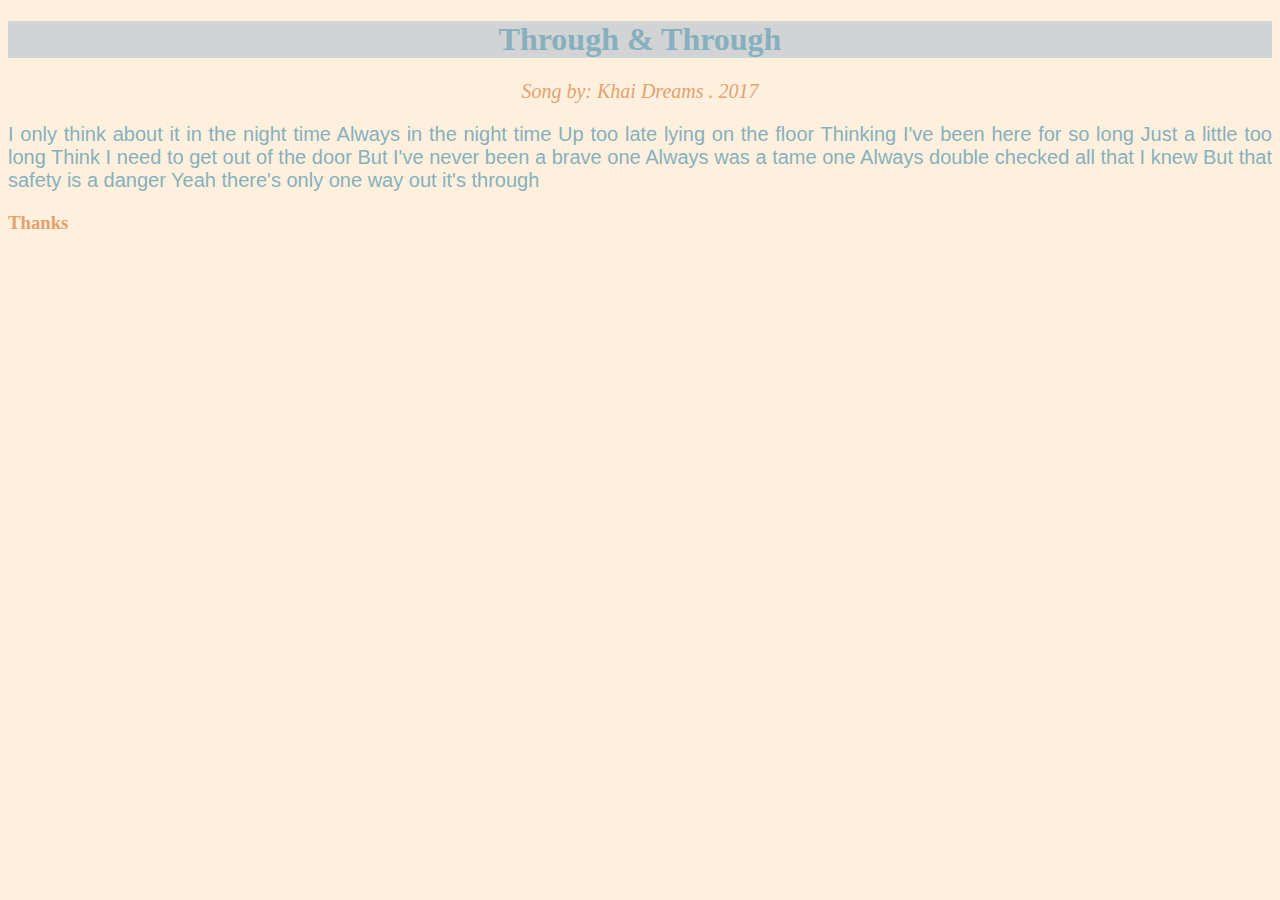
<file: index.html>
<!DOCTYPE html>
<html lang="en">
<head>
    <meta charset="UTF-8">
    <meta name="viewport" content="width=device-width, initial-scale=1.0">
    <title>Belajar CSS</title>

    <!-- Link untuk Eksternal CSS -->
    <link rel="stylesheet" href="style.css">

    <!-- Internal CSS -->
     <style>

        /* Selector ada 3 yaitu elemen, class (.namaclass), ID (#namaid)*/
        /* Shortcut membuat class (elemen.namaclass)*/
        /* Shortcut membuat id (elemen#namaid)*/

        body {
            background-color: #FFF0DD;
        }
        p {
            color: #86B0BD;
            font-size: 20px;
            font-family: sans-serif;
            text-align: justify;
          }
        
     </style>
</head>
<body>
    <!-- Inline CSS -->
    <h1 style="color: #86B0BD; background-color: #D1D3D4;font-family: Geneva;" align="center">Through & Through</h1>

    <!-- Meski sudah diberi style oleh internal CSS comand inline CSS lebih diprioritaskan -->
    <p style="color: #E2A16F; font-family: serif; text-align: center;">
        <i>Song by: Khai Dreams . 2017</i>
    </p>

    <p>
        I only think about it in the night time
        Always in the night time
        Up too late lying on the floor
        Thinking I've been here for so long
        Just a little too long
        Think I need to get out of the door
        But I've never been a brave one
        Always was a tame one
        Always double checked all that I knew
        But that safety is a danger
        Yeah there's only one way out it's through
    </p>

    <h3>Thanks</h3>
</body>
</html>
</file>
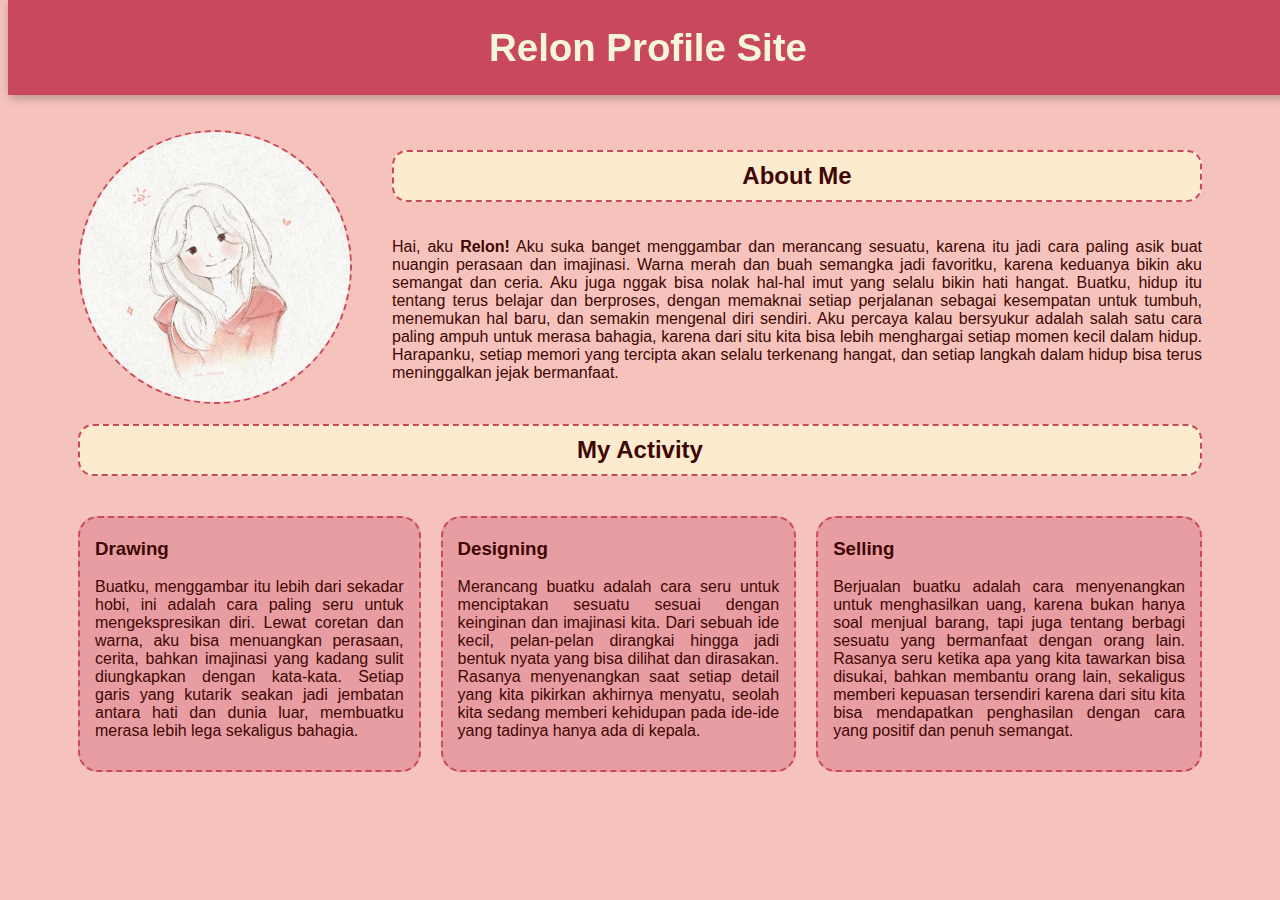
<file: ProfileSederhana/index.html>
<!DOCTYPE html>
<html lang="en">
<head>
    <meta charset="UTF-8">
    <meta name="viewport" content="width=device-width, initial-scale=1.0">
    <title>Profile Sederhana</title>
    <link rel="stylesheet" href="style.css">
</head>
<body>
    <div id="header">
        <h1>Relon Profile Site</h1>
    </div>
    
    <div class="container">
        <div class="profil">
            <img src="image/art1.webp" alt="profil-img">
            <div class="text">
                <h2>About Me</h2>
                <p>
                    Hai, aku <b>Relon!</b> Aku suka banget menggambar dan merancang sesuatu, karena itu jadi cara paling asik buat nuangin perasaan dan imajinasi. Warna merah dan buah semangka jadi favoritku, karena keduanya bikin aku semangat dan ceria. Aku juga nggak bisa nolak hal-hal imut yang selalu bikin hati hangat. Buatku, hidup itu tentang terus belajar dan berproses, dengan memaknai setiap perjalanan sebagai kesempatan untuk tumbuh, menemukan hal baru, dan semakin mengenal diri sendiri. Aku percaya kalau bersyukur adalah salah satu cara paling ampuh untuk merasa bahagia, karena dari situ kita bisa lebih menghargai setiap momen kecil dalam hidup. Harapanku, setiap memori yang tercipta akan selalu terkenang hangat, dan setiap langkah dalam hidup bisa terus meninggalkan jejak bermanfaat.
                </p>
            </div>
        </div>
        <div class="galeri">
            <div class="kolom-kartu">
                <h2>My Activity</h2>
                    <div class="kartu">
                         <div class="kartu-aktivitas">
                            <h3>Drawing</h3>
                            <p>
                              Buatku, menggambar itu lebih dari sekadar hobi, ini adalah cara paling seru untuk mengekspresikan diri. Lewat coretan dan warna, aku bisa menuangkan perasaan, cerita, bahkan imajinasi yang kadang sulit diungkapkan dengan kata-kata. Setiap garis yang kutarik seakan jadi jembatan antara hati dan dunia luar, membuatku merasa lebih lega sekaligus bahagia.</p>
                        </div>
                        <div class="kartu-aktivitas">
                            <h3>Designing</h3>
                            <p>
                                Merancang buatku adalah cara seru untuk menciptakan sesuatu sesuai dengan keinginan dan imajinasi kita. Dari sebuah ide kecil, pelan-pelan dirangkai hingga jadi bentuk nyata yang bisa dilihat dan dirasakan. Rasanya menyenangkan saat setiap detail yang kita pikirkan akhirnya menyatu, seolah kita sedang memberi kehidupan pada ide-ide yang tadinya hanya ada di kepala.
                            </p>
                        </div>
                        <div class="kartu-aktivitas">
                            <h3>Selling</h3>
                            <p>
                                Berjualan buatku adalah cara menyenangkan untuk menghasilkan uang, karena bukan hanya soal menjual barang, tapi juga tentang berbagi sesuatu yang bermanfaat dengan orang lain. Rasanya seru ketika apa yang kita tawarkan bisa disukai, bahkan membantu orang lain, sekaligus memberi kepuasan tersendiri karena dari situ kita bisa mendapatkan penghasilan dengan cara yang positif dan penuh semangat.
                            </p>
                        </div>
                    </div>
            </div>
        </div>
    </div>
</body>
</html>
</file>
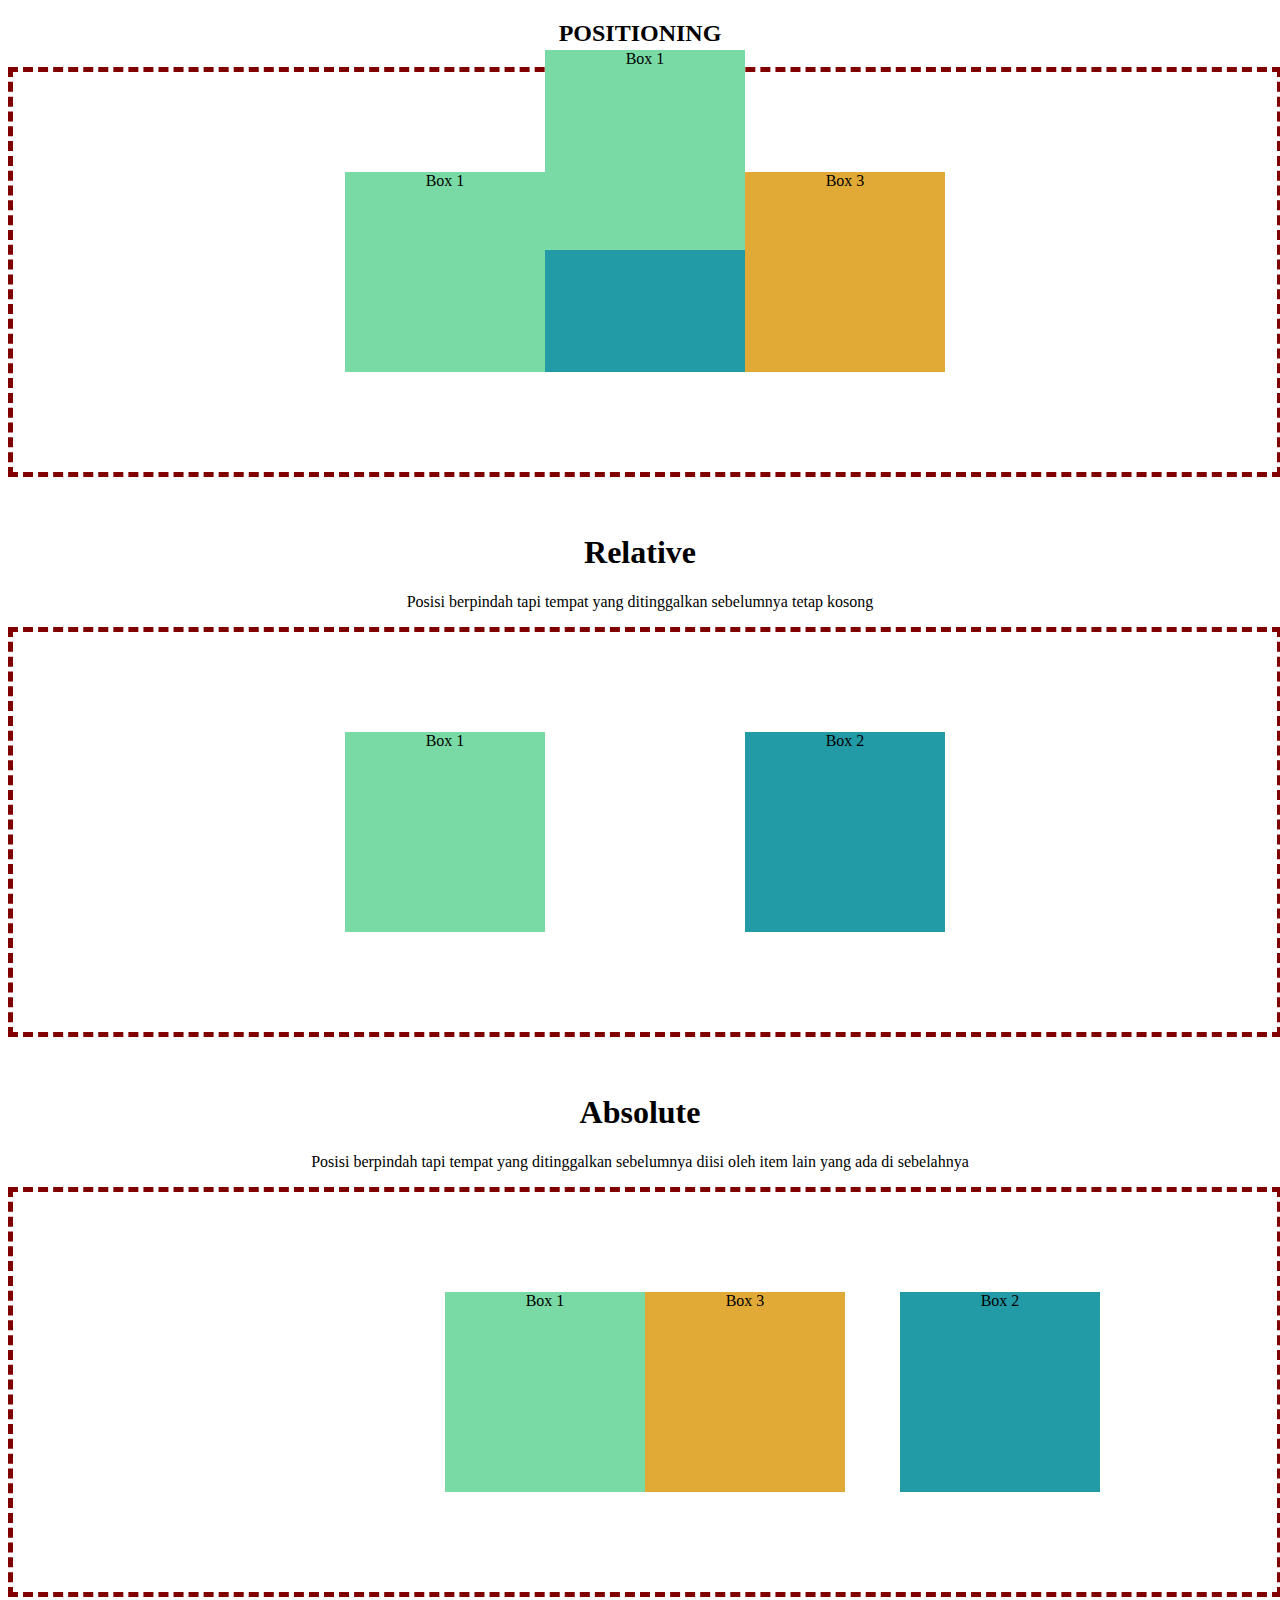
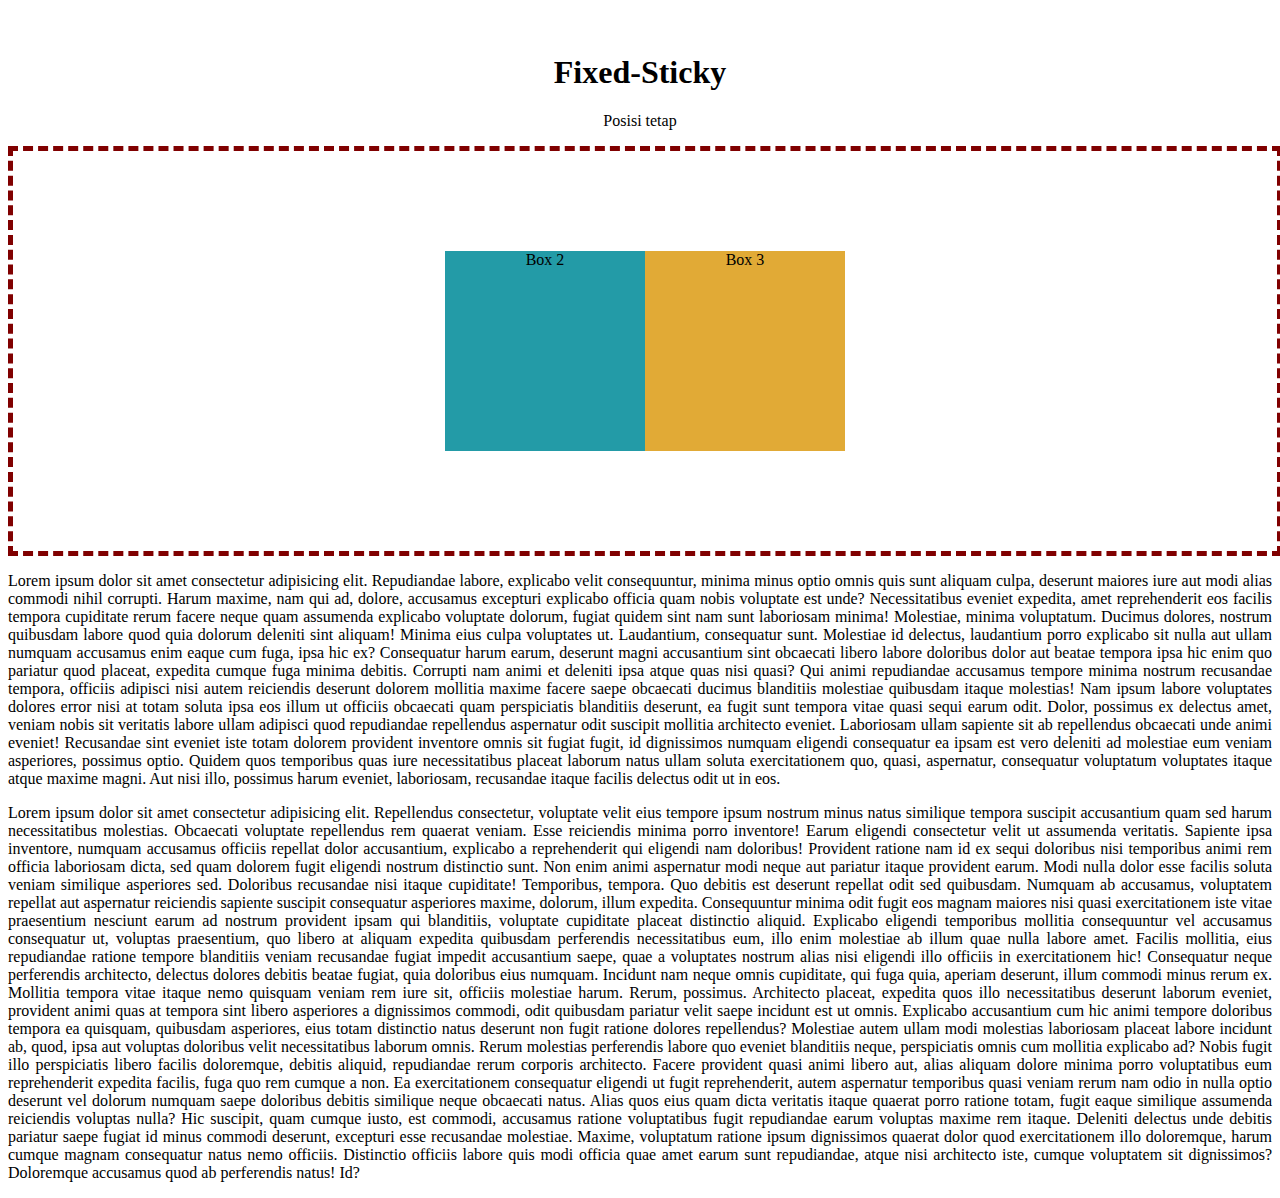
<file: css-positioning.html>
<!DOCTYPE html>
<html lang="en">
<head>
    <meta charset="UTF-8">
    <meta name="viewport" content="width=device-width, initial-scale=1.0">
    <title>Positioning</title>
    <link rel="stylesheet" href="style-positioning.css">
</head>
<body>
    <h2 style="text-align: center;">POSITIONING</h2>
    <div class="container">
        <div class="box satu">Box 1</div>
        <div class="box dua">Box 2</div>
        <div class="box tiga">Box 3</div>
    </div>
    <br>
    <br>
    <h1 style="text-align: center;">Relative</h1>
    <p style="text-align: center;">Posisi berpindah tapi tempat yang ditinggalkan sebelumnya tetap kosong</p>
    <div class="container">
        <div class="box empat">Box 1</div>
        <div class="box lima">Box 2</div>
        <div class="box enam">Box 3</div>
    </div>
    <br>
    <br>
    <h1 style="text-align: center;">Absolute</h1>
    <p style="text-align: center;">Posisi berpindah tapi tempat yang ditinggalkan sebelumnya diisi oleh item lain yang ada di sebelahnya</p>
    <div class="container">
        <div class="box tujuh">Box 1</div>
        <div class="box delapan">Box 2</div>
        <div class="box sembilan">Box 3</div>
    </div>
    <br>
    <br>
    <h1 style="text-align: center;">Fixed-Sticky</h1>
    <p style="text-align: center;">Posisi tetap</p>
        <div class="container">
        <div class="box sepuluh">Box 1</div>
        <div class="box sebelas">Box 2</div>
        <div class="box duabelas">Box 3</div>
    </div>

   <p>
    Lorem ipsum dolor sit amet consectetur adipisicing elit. Repudiandae labore, explicabo velit consequuntur, minima minus optio omnis quis sunt aliquam culpa, deserunt maiores iure aut modi alias commodi nihil corrupti. Harum maxime, nam qui ad, dolore, accusamus excepturi explicabo officia quam nobis voluptate est unde? Necessitatibus eveniet expedita, amet reprehenderit eos facilis tempora cupiditate rerum facere neque quam assumenda explicabo voluptate dolorum, fugiat quidem sint nam sunt laboriosam minima! Molestiae, minima voluptatum. Ducimus dolores, nostrum quibusdam labore quod quia dolorum deleniti sint aliquam! Minima eius culpa voluptates ut. Laudantium, consequatur sunt. Molestiae id delectus, laudantium porro explicabo sit nulla aut ullam numquam accusamus enim eaque cum fuga, ipsa hic ex? Consequatur harum earum, deserunt magni accusantium sint obcaecati libero labore doloribus dolor aut beatae tempora ipsa hic enim quo pariatur quod placeat, expedita cumque fuga minima debitis. Corrupti nam animi et deleniti ipsa atque quas nisi quasi? Qui animi repudiandae accusamus tempore minima nostrum recusandae tempora, officiis adipisci nisi autem reiciendis deserunt dolorem mollitia maxime facere saepe obcaecati ducimus blanditiis molestiae quibusdam itaque molestias! Nam ipsum labore voluptates dolores error nisi at totam soluta ipsa eos illum ut officiis obcaecati quam perspiciatis blanditiis deserunt, ea fugit sunt tempora vitae quasi sequi earum odit. Dolor, possimus ex delectus amet, veniam nobis sit veritatis labore ullam adipisci quod repudiandae repellendus aspernatur odit suscipit mollitia architecto eveniet. Laboriosam ullam sapiente sit ab repellendus obcaecati unde animi eveniet! Recusandae sint eveniet iste totam dolorem provident inventore omnis sit fugiat fugit, id dignissimos numquam eligendi consequatur ea ipsam est vero deleniti ad molestiae eum veniam asperiores, possimus optio. Quidem quos temporibus quas iure necessitatibus placeat laborum natus ullam soluta exercitationem quo, quasi, aspernatur, consequatur voluptatum voluptates itaque atque maxime magni. Aut nisi illo, possimus harum eveniet, laboriosam, recusandae itaque facilis delectus odit ut in eos.
   </p>
    <p>
        Lorem ipsum dolor sit amet consectetur adipisicing elit. Repellendus consectetur, voluptate velit eius tempore ipsum nostrum minus natus similique tempora suscipit accusantium quam sed harum necessitatibus molestias. Obcaecati voluptate repellendus rem quaerat veniam. Esse reiciendis minima porro inventore! Earum eligendi consectetur velit ut assumenda veritatis. Sapiente ipsa inventore, numquam accusamus officiis repellat dolor accusantium, explicabo a reprehenderit qui eligendi nam doloribus! Provident ratione nam id ex sequi doloribus nisi temporibus animi rem officia laboriosam dicta, sed quam dolorem fugit eligendi nostrum distinctio sunt. Non enim animi aspernatur modi neque aut pariatur itaque provident earum. Modi nulla dolor esse facilis soluta veniam similique asperiores sed. Doloribus recusandae nisi itaque cupiditate! Temporibus, tempora. Quo debitis est deserunt repellat odit sed quibusdam. Numquam ab accusamus, voluptatem repellat aut aspernatur reiciendis sapiente suscipit consequatur asperiores maxime, dolorum, illum expedita. Consequuntur minima odit fugit eos magnam maiores nisi quasi exercitationem iste vitae praesentium nesciunt earum ad nostrum provident ipsam qui blanditiis, voluptate cupiditate placeat distinctio aliquid. Explicabo eligendi temporibus mollitia consequuntur vel accusamus consequatur ut, voluptas praesentium, quo libero at aliquam expedita quibusdam perferendis necessitatibus eum, illo enim molestiae ab illum quae nulla labore amet. Facilis mollitia, eius repudiandae ratione tempore blanditiis veniam recusandae fugiat impedit accusantium saepe, quae a voluptates nostrum alias nisi eligendi illo officiis in exercitationem hic! Consequatur neque perferendis architecto, delectus dolores debitis beatae fugiat, quia doloribus eius numquam. Incidunt nam neque omnis cupiditate, qui fuga quia, aperiam deserunt, illum commodi minus rerum ex. Mollitia tempora vitae itaque nemo quisquam veniam rem iure sit, officiis molestiae harum. Rerum, possimus. Architecto placeat, expedita quos illo necessitatibus deserunt laborum eveniet, provident animi quas at tempora sint libero asperiores a dignissimos commodi, odit quibusdam pariatur velit saepe incidunt est ut omnis. Explicabo accusantium cum hic animi tempore doloribus tempora ea quisquam, quibusdam asperiores, eius totam distinctio natus deserunt non fugit ratione dolores repellendus? Molestiae autem ullam modi molestias laboriosam placeat labore incidunt ab, quod, ipsa aut voluptas doloribus velit necessitatibus laborum omnis. Rerum molestias perferendis labore quo eveniet blanditiis neque, perspiciatis omnis cum mollitia explicabo ad? Nobis fugit illo perspiciatis libero facilis doloremque, debitis aliquid, repudiandae rerum corporis architecto. Facere provident quasi animi libero aut, alias aliquam dolore minima porro voluptatibus eum reprehenderit expedita facilis, fuga quo rem cumque a non. Ea exercitationem consequatur eligendi ut fugit reprehenderit, autem aspernatur temporibus quasi veniam rerum nam odio in nulla optio deserunt vel dolorum numquam saepe doloribus debitis similique neque obcaecati natus. Alias quos eius quam dicta veritatis itaque quaerat porro ratione totam, fugit eaque similique assumenda reiciendis voluptas nulla? Hic suscipit, quam cumque iusto, est commodi, accusamus ratione voluptatibus fugit repudiandae earum voluptas maxime rem itaque. Deleniti delectus unde debitis pariatur saepe fugiat id minus commodi deserunt, excepturi esse recusandae molestiae. Maxime, voluptatum ratione ipsum dignissimos quaerat dolor quod exercitationem illo doloremque, harum cumque magnam consequatur natus nemo officiis. Distinctio officiis labore quis modi officia quae amet earum sunt repudiandae, atque nisi architecto iste, cumque voluptatem sit dignissimos? Doloremque accusamus quod ab perferendis natus! Id?
    </p>
</body>
</html>
</file>
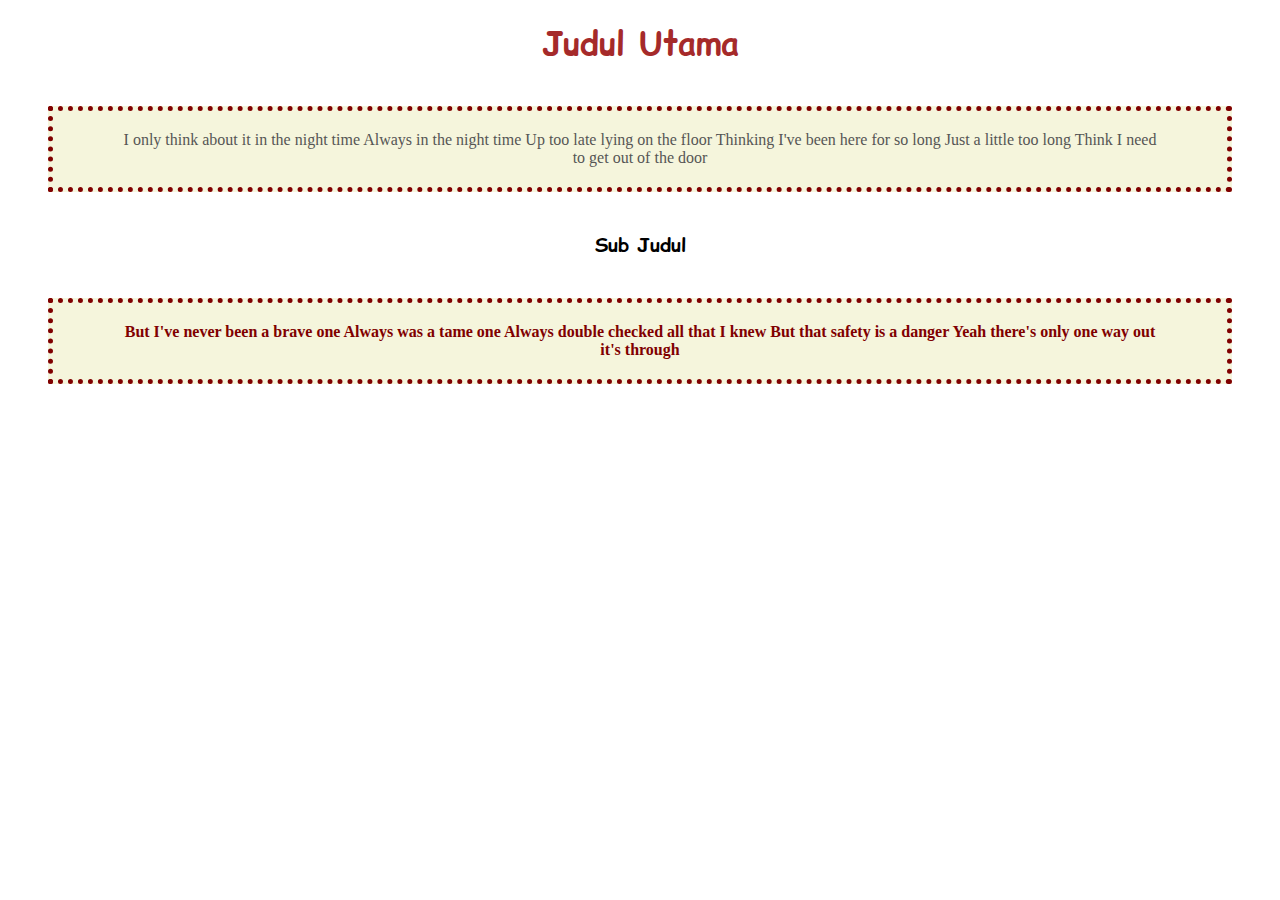
<file: latihan.html>
<!DOCTYPE html>
<html lang="en">
<head>
    <meta charset="UTF-8">
    <meta name="viewport" content="width=device-width, initial-scale=1.0">
    <title>Latihan</title>

    <link rel="preconnect" href="https://fonts.googleapis.com">
    <link rel="preconnect" href="https://fonts.gstatic.com" crossorigin>
    <link href="https://fonts.googleapis.com/css2?family=Comic+Relief:wght@400;700&display=swap" rel="stylesheet">

    <style>
        p {
            color: #555;
            text-align: center;
            /* Urutan jarak padding atas, kanan, bawah, kiri. Jika hanya ditulis 2 jarak maka kelompoknya adalah (atas bawah) dan (kiri kanan) */
            padding: 20px 70px;
            /* Jenis border ada solid, dashed, dan dotted */
            border: 5px dotted maroon; 
            margin: 40px;
            background-color: beige;
        }
        #judul-utama {
            color: brown;
            font-family: "Comic Relief";
            text-align: center;
        }
        .paragraf-penting {
            font-weight: bold;
            color: maroon;
        }
        .sub-judul {
            font-family: "Comic Relief";
            text-align: center;
        }
    </style>
</head>
<body>
    <h1 id="judul-utama">Judul Utama</h1>

    <p>
        I only think about it in the night time
        Always in the night time
        Up too late lying on the floor
        Thinking I've been here for so long
        Just a little too long
        Think I need to get out of the door
    </p>

    <h3 class="sub-judul">Sub Judul</h3>

    <p class="paragraf-penting">
        But I've never been a brave one
        Always was a tame one
        Always double checked all that I knew
        But that safety is a danger
        Yeah there's only one way out it's through
    </p>


</body>
</html>
</file>
<file: style.css>
h3 {
    color:#E2A16F;
}
</file>
<file: ProfileSederhana/style.css>
body{
    font-family: Helvetica;
    background-color: #F5C3BC;
}

#header{
    text-align: center;
    font-size: larger;
    color: beige;
    background-color: #C9485B;
    position: fixed;
    top: 0;
    width: 100%;
    z-index: 100;
    box-shadow: 2px 2px 10px rgba(0, 0, 0, 0.3);
}

.container{
    display: flex;
    flex-direction: column;
    margin: 70px;
    color: #3E0703;
}

.profil{
    display: flex;
    gap: 40px;
    align-items: flex-start;
    text-align: justify;
    padding-top: 60px;
}

.text{
    display: flex;
    flex-direction: column;
}

h2{
    background-color: #FDEBD0;
    padding: 10px 10px;
    text-align: center;
    border-radius: 15px;
    border: 2px dashed #C9485B;
}

.profil img{
    width: 270px;
    border-radius: 50%;
    border: 2px dashed #C9485B;
}

.profil img:hover{
    cursor: pointer;
    transform: scale(1.1);
}

.galeri{
    display: flex;
    flex-direction: row;
    justify-content: center;
    gap: 20px;
}

.kolom-kartu{
    display: flex;
    flex-direction: column;
    gap: 20px;
    text-align: center;
}

.kartu{
    display: flex;
    flex-direction: row; 
    gap: 20px;
}

.kartu-aktivitas{
    height: 250px;
    background-color: #E89DA2;
    text-align: justify;
    padding: 1px 15px;
    border-radius: 20px;
    border: 2px dashed #C9485B;
}
</file>
<file: style-positioning.css>
.container {
            width: 100%;
            height: 400px;
            display: flex;
            flex-direction: row;
            justify-content: center;
            align-items: center;
            border: 5px dashed maroon;
        }
        .box {
            width: 200px;
            height: 200px;
        }
        .satu{
            background-color: #7ADAA5;
            text-align: center;
        }
        .dua {
            background-color: #239BA7;
            text-align: center;
        }
        .tiga{
            background-color: #E1AA36;
            text-align: center;
        }
        
        .empat {
            background-color: #7ADAA5;
            text-align: center;
        }
        .lima {
            background-color: #239BA7;
            text-align: center;
            position: relative;
            left: 200px
        }
        .enam{
            background-color: #E1AA36;
            text-align: center;
        }
        
        .tujuh {
            background-color: #7ADAA5;
            text-align: center;
        }
        .delapan {
            background-color: #239BA7;
            text-align: center;
            position: absolute;
            left: 900px
        }
        .sembilan {
            background-color: #E1AA36;
            text-align: center;
        }

        .sepuluh{
            background-color: #7ADAA5;
            text-align: center;
            position: fixed;
            top: 50px;
        }
        .sebelas {
            background-color: #239BA7;
            text-align: center;
            position: sticky;
            top: 100px;
        }
        .duabelas {
            background-color: #E1AA36;
            text-align: center;
        }
        p {
            text-align: justify;
        }
</file>
